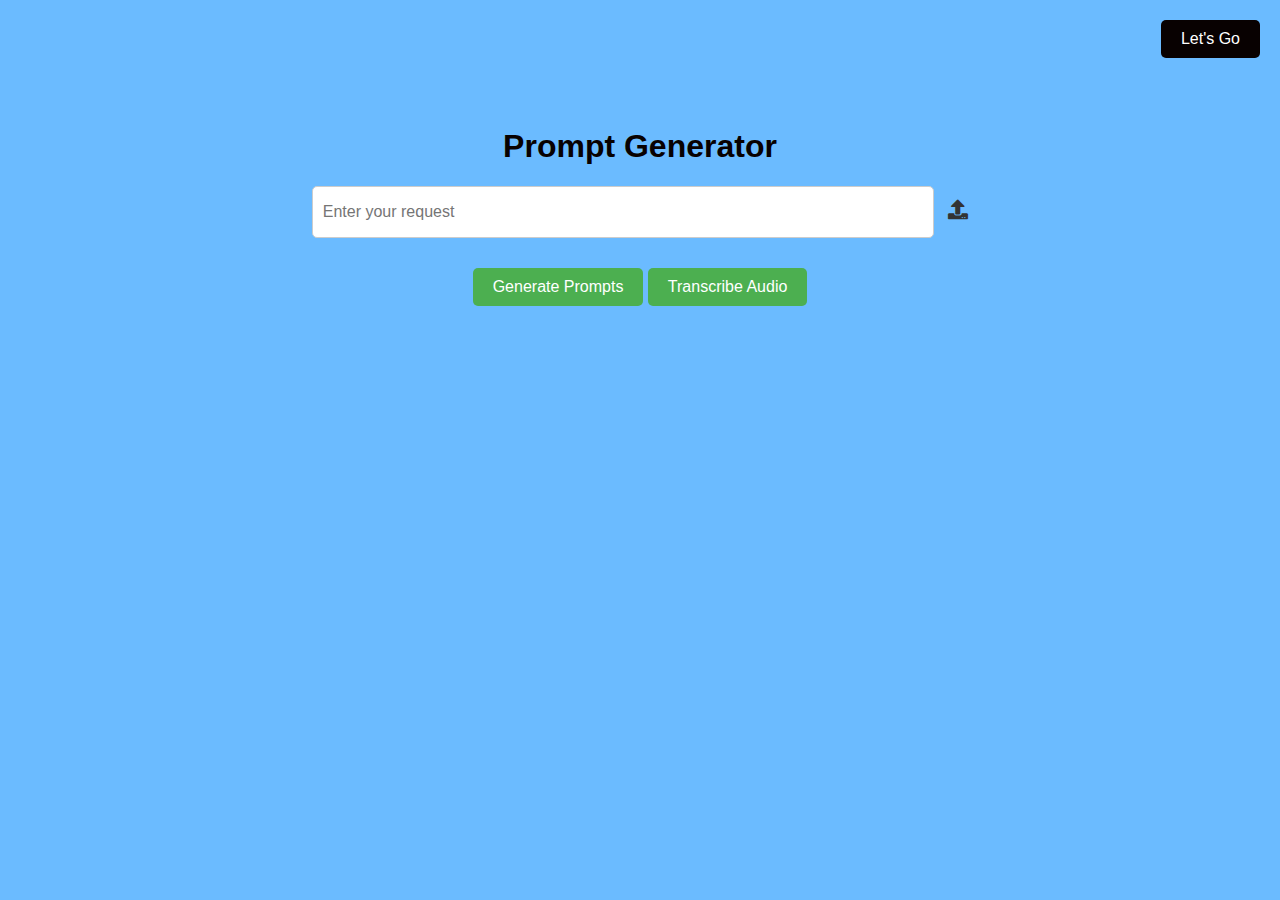
<file: Project/text to image model code/txt2img-main-Bot/templates/index.html>
<!DOCTYPE html>
<html>
<head>
    <title>Prompt Generator</title>
    <link rel="stylesheet" href="https://cdnjs.cloudflare.com/ajax/libs/animate.css/4.1.1/animate.min.css">
    <link rel="stylesheet" href="https://cdnjs.cloudflare.com/ajax/libs/font-awesome/5.15.3/css/all.min.css" integrity="sha512-......" crossorigin="anonymous" />
    <style>
        body {
            font-family: 'Segoe UI', Tahoma, Geneva, Verdana, sans-serif;
            text-align: center;
            padding: 20px;
            background-color: #6BBBFF;
        }

        h1 {
            color: #080101;
            margin-top: 100px;
        }

        input[type="text"] {
            padding: 10px;
            font-size: 16px;
            border-radius: 5px;
            border: 1px solid #ccc;
            margin-bottom: 20px;
            margin-right: 10px;
            width: 600px;
            height: 30px;
        }

        .upload-icon {
            display: inline-block;
            cursor: pointer;
            font-size: 20px;
            color: #333;
        }

        button {
            padding: 10px 20px;
            font-size: 16px;
            border-radius: 5px;
            border: none;
            background-color: #4CAF50;
            color: white;
            cursor: pointer;
            margin-top: 10px;
        }

        button:hover {
            background-color: #3e8e41;
        }

        #output {
            margin-top: 30px;
        }

        #output p {
            background-color: #D6C7AE;
            padding: 20px;
            text-align: justify;
            border-radius: 5px;
            box-shadow: 0 2px 5px rgba(0, 0, 0, 0.1);
            margin-bottom: 20px;
            animation: fadeInUp 0.5s ease;
        }

        @keyframes fadeInUp {
            0% {
                opacity: 0;
                transform: translateY(20px);
            }
            100% {
                opacity: 1;
                transform: translateY(0);
            }
        }

        #lets-go-btn {
            position: absolute;
            border-radius: 5px;
            padding: 10px 20px;
            font-size: 16px;
            border: none;
            background-color: #4CAF50;
            color: white;
            cursor: pointer;
            background-color: #080101;
            top: 20px;
            right: 20px;
        }

        a, u {
            text-decoration: none;
        }

        #lets-go-btn:hover {
            background-color: #333;
        }
        
    </style>
</head>
<body>
    <a id="lets-go-btn" href="https://elderly-daria-zb-tech.koyeb.app/">Let's Go</a>
    <h1 class="animate__animated animate__bounceIn">Prompt Generator</h1>
    <div>
        <input type="text" id="input-text" placeholder="Enter your request">
        <label for="audio-input" class="upload-icon">
            <input type="file" id="audio-input" accept="audio/*" style="display: none;">
            <i class="fas fa-upload"></i>
        </label>
    </div>
    <button onclick="generatePrompts()">Generate Prompts</button>
    <button onclick="transcribeAudio()">Transcribe Audio</button>
    <div id="output"></div>
    

    <script>
        function transcribeAudio() {
            const audioInput = document.getElementById('audio-input');
            const audioFile = audioInput.files[0];
            const requestInput = document.getElementById('input-text'); // Get a reference to the input field
            const button = document.querySelector('button[onclick="transcribeAudio()"]');
            button.disabled = true;
            button.textContent = 'Loading...';

            const formData = new FormData();
            formData.append('audioFile', audioFile); // Make sure the key matches the server-side code

            fetch('/transcribe', {
                method: 'POST',
                body: formData
            })
            .then(response => response.json())
            .then(data => {
                requestInput.value = data.text; // Update the input field value with the transcribed text
                button.disabled = false;
                button.textContent = 'Transcribe Audio';
            })
            .catch(error => {
                console.error('Error:', error);
                button.disabled = false;
                button.textContent = 'Transcribe Audio';
            });
        }

        function generatePrompts(event) {
            event.preventDefault(); // Prevent the default form submission behavior

            const requestInput = document.getElementById('input-text');
            const request = requestInput.value;
            const button = event.currentTarget;
            button.disabled = true;
            button.textContent = 'Loading...';

            fetch('/generate_prompts', {
                method: 'POST',
                headers: {
                    'Content-Type': 'application/json'
                },
                body: JSON.stringify({ request })
            })
            .then(response => response.json())
            .then(prompts => {
                const output = document.getElementById('output');
                output.innerHTML = '';
                prompts.forEach(prompt => {
                    const promptElement = document.createElement('p');
                    promptElement.innerText = prompt;
                    output.appendChild(promptElement);
                });
                button.disabled = false;
                button.textContent = 'Generate Prompts';
            })
            .catch(error => {
                console.error('Error:', error);
                button.disabled = false;
                button.textContent = 'Generate Prompts';
            });
        }

        const generatePromptsButton = document.querySelector('button[onclick="generatePrompts()"]');
        generatePromptsButton.addEventListener('click', generatePrompts);

        // Add an event listener for the 'Enter' key press on the input field
        const inputField = document.getElementById('input-text');
        inputField.addEventListener('keydown', function(event) {
            if (event.key === 'Enter') {
                generatePrompts(event);
            }
        });

    </script>
</body>
</html>
</file>
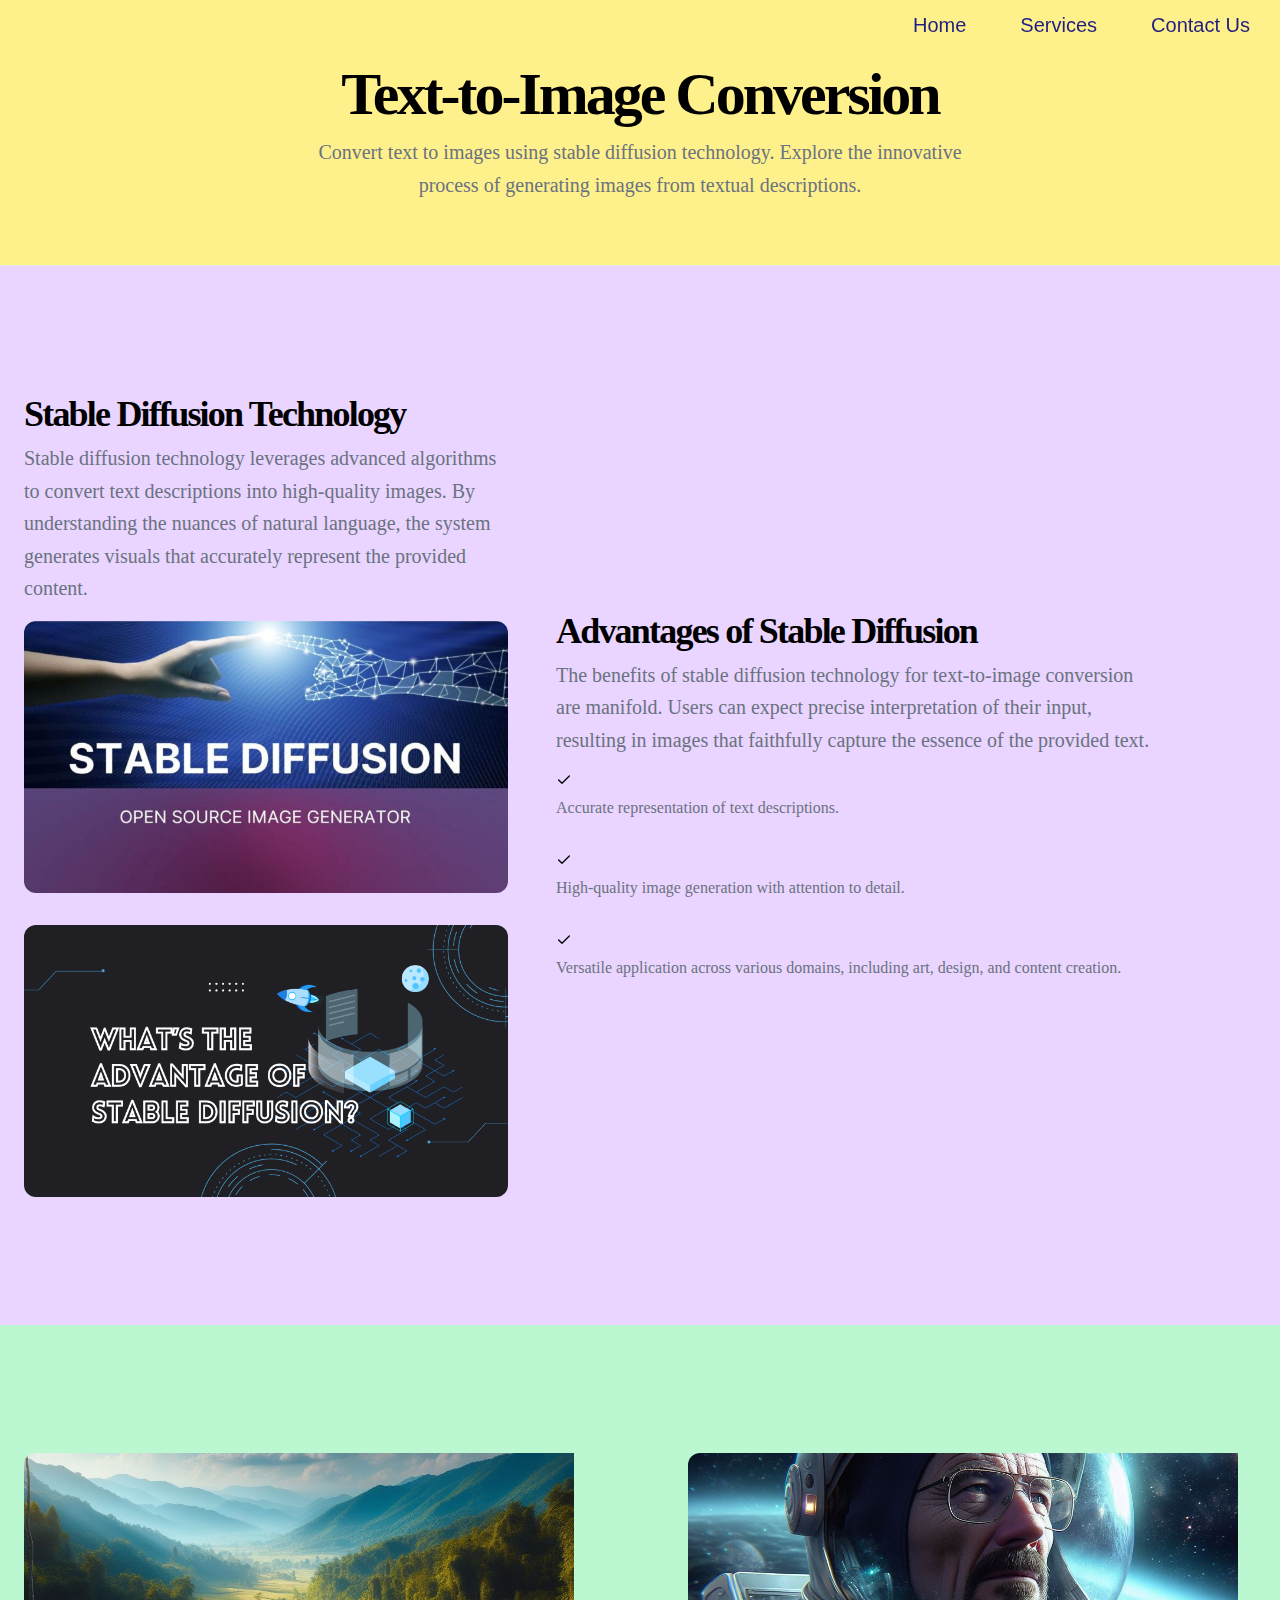
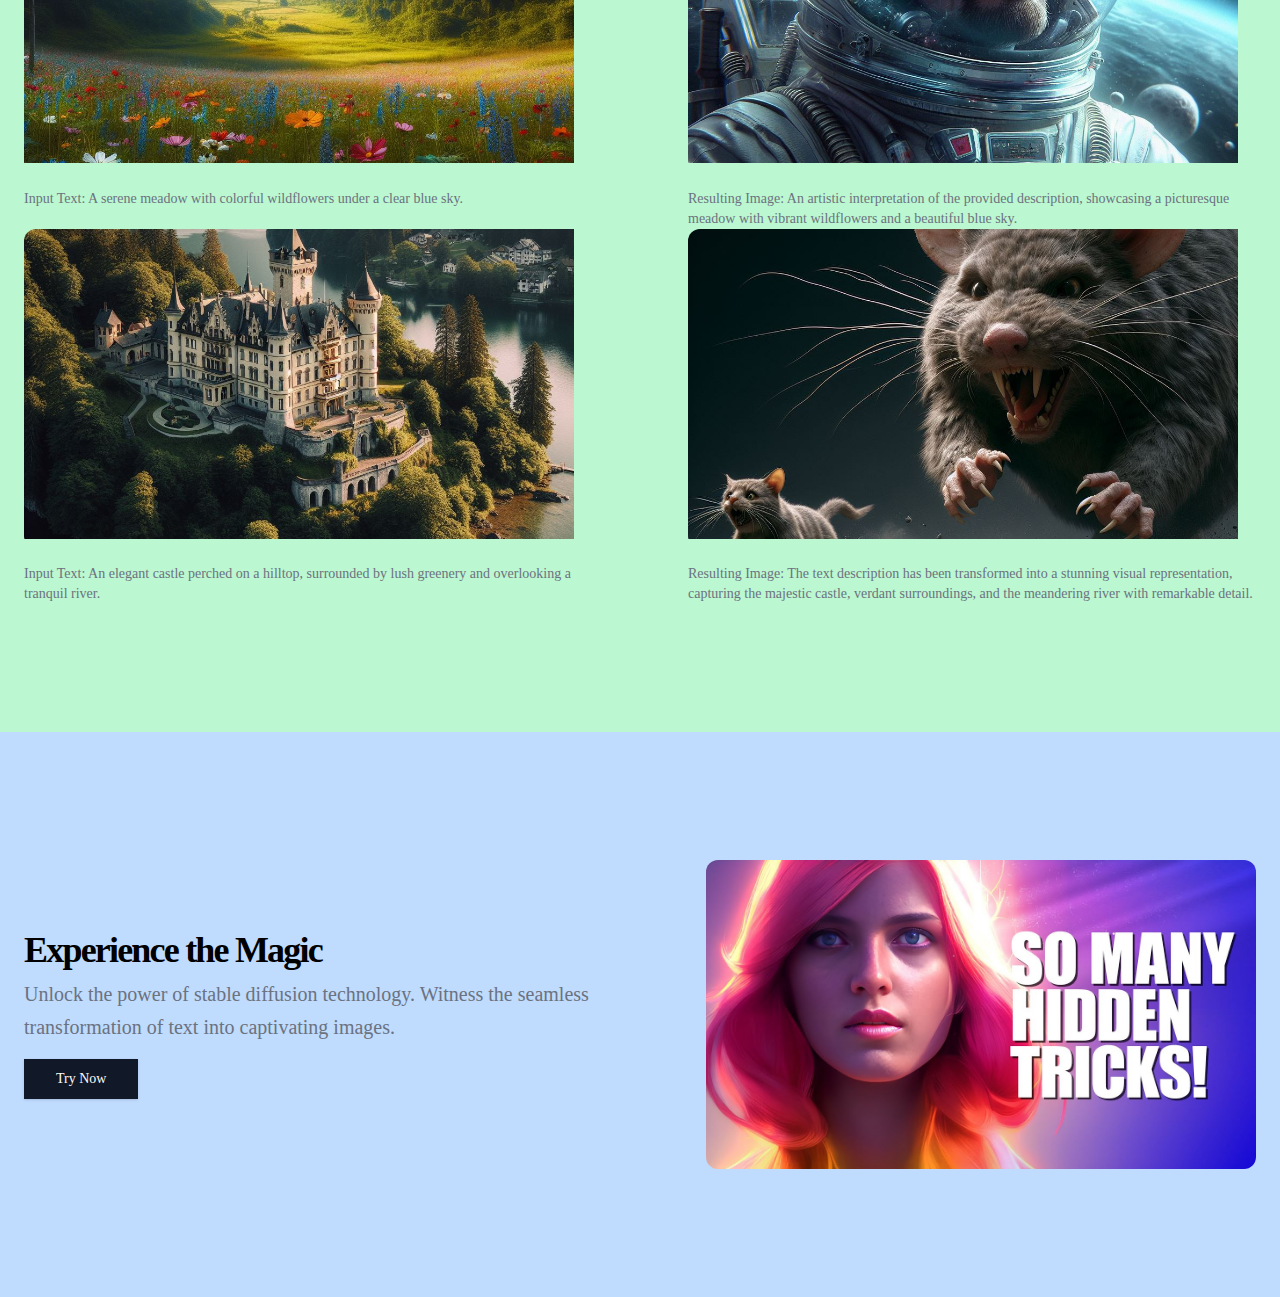
<file: Project/text to image model code/Text_to_img-main/a.html>
<html lang="en">
<head>
    <meta charset="UTF-8">
    <meta name="viewport" content="width=device-width, initial-scale=1.0">
    <title>About</title>
    <link rel="icon" href="g.webp" type="image/icon type">
    <link rel="stylesheet" href="a.css" \>
</head>
<body>
  <div class="navbar">
    <a href="index.html">Home</a>
    <a href="s.html">Services</a>
    <a href="k.html">Contact Us</a>
</div>
<div class="w-full">
    <header class="w-full py-6 md:py-12 xl:py-16 bg-yellow-200 dark:bg-yellow-800">
        <div class="container px-4 md:px-6">
            <div class="text-center">
                <h1 class="text-3xl font-bold tracking-tighter sm:text-5xl sm:leading-[3.5rem] md:text-6xl md:leading-none">
    Text-to-Image Conversion
  </h1>
  <p class="max-w-[700px] mx-auto mt-3 text-gray-500 md:text-xl/relaxed lg:text-base/relaxed xl:text-xl/relaxed dark:text-gray-400">
    Convert text to images using stable diffusion technology. Explore
    the innovative process of generating images from textual
    descriptions.
  </p>
</div>
</div>
</header>
<section class="w-full py-12 md:py-24 lg:py-32 border-t bg-purple-200 dark:bg-purple-800"><div class="container px-4 md:px-6"><div class="grid items-center gap-6 lg:grid-cols-[1fr_700px] lg:gap-12"><div class="space-y-4"><div class="space-y-2"><h2 class="text-3xl font-bold tracking-tighter sm:text-4xl">
        Stable Diffusion Technology
      </h2>
      <p class="max-w-[600px] text-gray-500 md:text-xl/relaxed lg:text-base/relaxed xl:text-xl/relaxed dark:text-gray-400">
        Stable diffusion technology leverages advanced algorithms to
        convert text descriptions into high-quality images. By
        understanding the nuances of natural language, the system
        generates visuals that accurately represent the provided
        content.
      </p>
    </div>
    <div class="grid gap-4 md:gap-8">
        <div class="rounded-xl overflow-hidden aspect-video"><img src="Stable-Diffusion-AI-Video-Generator-768x432.jpg" width="700" height="394" alt="Image" class="object-cover object-center" style="aspect-ratio:700/394;object-fit:cover"></div><div class="rounded-xl overflow-hidden aspect-video"><img src="What-is-unstable-diffusion-2.png" width="700" height="394" alt="Image" class="object-cover object-center" style="aspect-ratio:700/394;object-fit:cover"></div></div></div><div class="space-y-4"><div class="space-y-2"><h2 class="text-3xl font-bold tracking-tighter sm:text-4xl">
        Advantages of Stable Diffusion
      </h2><p class="max-w-[600px] text-gray-500 md:text-xl/relaxed lg:text-base/relaxed xl:text-xl/relaxed dark:text-gray-400">
        The benefits of stable diffusion technology for text-to-image
        conversion are manifold. Users can expect precise
        interpretation of their input, resulting in images that
        faithfully capture the essence of the provided text.
      </p></div><ul class="grid gap-4 md:gap-8"><li class="grid gap-2"><svg xmlns="http://www.w3.org/2000/svg" width="24" height="24" viewBox="0 0 24 24" fill="none" stroke="currentColor" stroke-width="2" stroke-linecap="round" stroke-linejoin="round" class="w-4 h-4 grid place-self-start mr-2"><polyline points="20 6 9 17 4 12"></polyline></svg><span class="text-gray-500 dark:text-gray-400">
          Accurate representation of text descriptions.
        </span></li><li class="grid gap-2"><svg xmlns="http://www.w3.org/2000/svg" width="24" height="24" viewBox="0 0 24 24" fill="none" stroke="currentColor" stroke-width="2" stroke-linecap="round" stroke-linejoin="round" class="w-4 h-4 grid place-self-start mr-2"><polyline points="20 6 9 17 4 12"></polyline></svg><span class="text-gray-500 dark:text-gray-400">
          High-quality image generation with attention to detail.
        </span></li><li class="grid gap-2"><svg xmlns="http://www.w3.org/2000/svg" width="24" height="24" viewBox="0 0 24 24" fill="none" stroke="currentColor" stroke-width="2" stroke-linecap="round" stroke-linejoin="round" class="w-4 h-4 grid place-self-start mr-2"><polyline points="20 6 9 17 4 12"></polyline></svg><span class="text-gray-500 dark:text-gray-400">
          Versatile application across various domains, including
          art, design, and content creation.
        </span></li></ul></div></div></div></section><section class="w-full py-12 md:py-24 lg:py-32 bg-green-200 dark:bg-green-800"><div class="container px-4 md:px-6"><div class="grid gap-6 md:gap-12 lg:grid-cols-2 lg:gap-24"><div class="flex flex-col gap-4"><div class="rounded-xl overflow-hidden aspect-video"><img src="Designer.png" width="550" height="310" alt="Image" class="object-cover object-center" style="aspect-ratio:550/310;object-fit:cover"></div><p class="text-sm text-gray-500 dark:text-gray-400">
      Input Text: A serene meadow with colorful wildflowers under a
      clear blue sky.
    </p></div><div class="flex flex-col gap-4"><div class="rounded-xl overflow-hidden aspect-video"><img src="photo_2024-02-19_13-31-42.jpg" width="550" height="310" alt="Image" class="object-cover object-center" style="aspect-ratio:550/310;object-fit:cover"></div><p class="text-sm text-gray-500 dark:text-gray-400">
      Resulting Image: An artistic interpretation of the provided
      description, showcasing a picturesque meadow with vibrant
      wildflowers and a beautiful blue sky.
    </p></div></div><div class="grid gap-6 md:gap-12 lg:grid-cols-2 lg:gap-24"><div class="flex flex-col gap-4"><div class="rounded-xl overflow-hidden aspect-video"><img src="Designer (1).png" width="550" height="310" alt="Image" class="object-cover object-center" style="aspect-ratio:550/310;object-fit:cover"></div><p class="text-sm text-gray-500 dark:text-gray-400">
      Input Text: An elegant castle perched on a hilltop, surrounded
      by lush greenery and overlooking a tranquil river.
    </p></div><div class="flex flex-col gap-4"><div class="rounded-xl overflow-hidden aspect-video"><img src="photo_2024-02-19_13-32-30.jpg" width="550" height="310" alt="Image" class="object-cover object-center" style="aspect-ratio:550/310;object-fit:cover"></div><p class="text-sm text-gray-500 dark:text-gray-400">
      Resulting Image: The text description has been transformed into
      a stunning visual representation, capturing the majestic
      castle, verdant surroundings, and the meandering river with
      remarkable detail.
    </p></div></div></div></section><section class="w-full py-12 md:py-24 lg:py-32 bg-blue-200 dark:bg-blue-800"><div class="container px-4 md:px-6"><div class="grid items-center gap-6 lg:grid-cols-[1fr_500px] lg:gap-12 xl:grid-cols-[1fr_550px]"><div class="space-y-4"><div class="space-y-2"><h2 class="text-3xl font-bold tracking-tighter sm:text-4xl">
        Experience the Magic
      </h2><p class="max-w-[600px] text-gray-500 md:text-xl/relaxed lg:text-base/relaxed xl:text-xl/relaxed dark:text-gray-400">
        Unlock the power of stable diffusion technology. Witness the
        seamless transformation of text into captivating images.
      </p></div><a class="inline-flex h-10 items-center justify-center rounded-md bg-gray-900 px-8 text-sm font-medium text-gray-50 shadow transition-colors hover:bg-gray-900/90 focus-visible:outline-none focus-visible:ring-1 focus-visible:ring-gray-950 disabled:pointer-events-none disabled:opacity-50 dark:bg-gray-50 dark:text-gray-900 dark:hover:bg-gray-50/90 dark:focus-visible:ring-gray-300" href="https://elderly-daria-zb-tech.koyeb.app/" rel="ugc">
      Try Now
    </a>
  </div>
    <div class="rounded-xl overflow-hidden aspect-video"><img src="maxresdefault.jpg" width="550" height="310" alt="Image" class="object-cover object-center" style="aspect-ratio:550/310;object-fit:cover"></div></div></div></section></div>
</body>
</html>
</file>
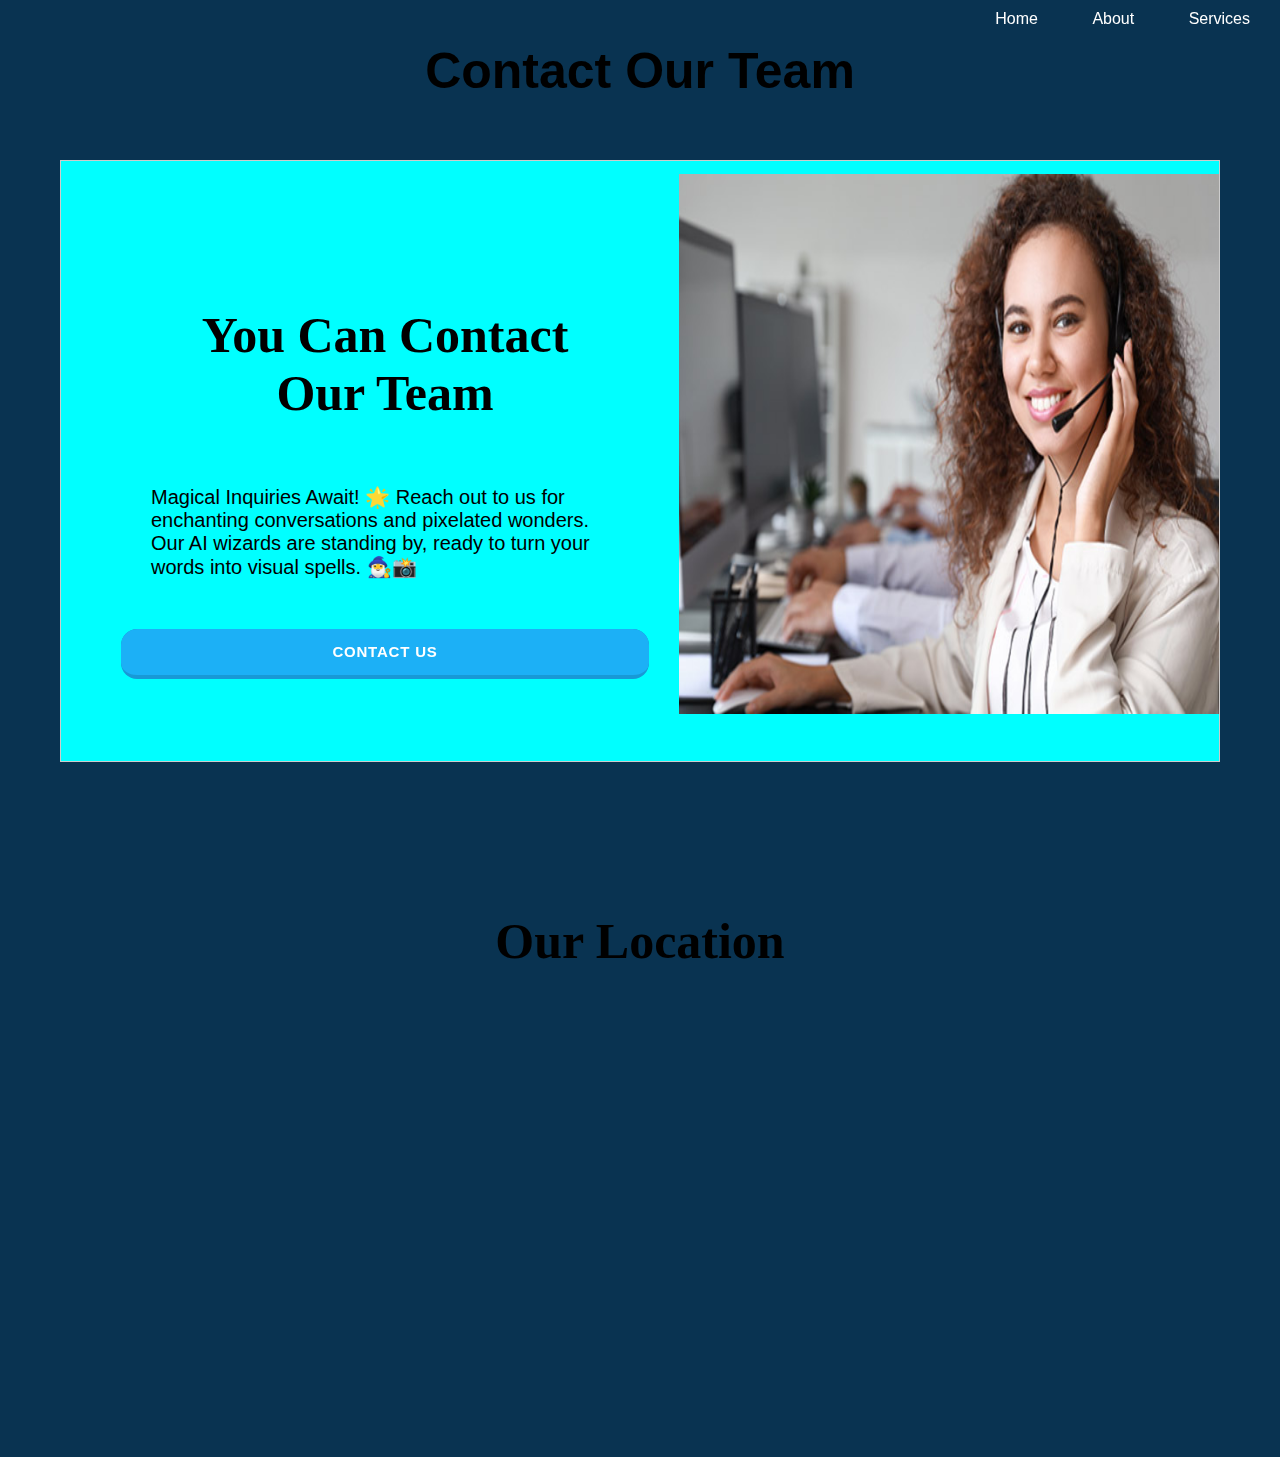
<file: Project/text to image model code/Text_to_img-main/k.html>
<!DOCTYPE html>
<html lang="en">
<head>
  <meta charset="UTF-8">
  <meta name="viewport" content="width=device-width, initial-scale=1.0">
  <title>Contact US</title>
  <link rel="icon" href="g.webp" type="image/icon type">
  <link rel="stylesheet" href="k.css">
</head>
<body>
  <div class="navbar">
    <a href="index.html">Home</a>
    <a href="a.html">About</a>
    <a href="s.html">Services</a>
</div>
<h2>Contact Our Team</h2>
  <div class="container">
    <div class="box">
      <div class="left">
          <h1>You Can Contact <br>Our Team</h1>
          <p>Magical Inquiries Await! 🌟 Reach out to us for enchanting conversations and pixelated wonders. Our AI wizards are standing by, ready to turn your words into visual spells. 🧙‍♂️📸
          </p>
          <a href="mailto:20kb1a3051@nbkrist.org" >
            <button class="button-19" role="button">Contact Us</button>
          </a>
      </div>
      <div class="right">
        <img src="Customer-Service2.jpg" alt="Image">
      </div>
    </div>
  </div>
  <div>
    <h1 class="hed">Our Location</h1>
    <iframe src="https://www.google.com/maps/embed?pb=!1m18!1m12!1m3!1d3870.839012938863!2d80.01867527562528!3d14.027555190848414!2m3!1f0!2f0!3f0!3m2!1i1024!2i768!4f13.1!3m3!1m2!1s0x3a4ce293af3006af%3A0x85554323d0d207e8!2sN.B.K.R.%20IST!5e0!3m2!1sen!2sin!4v1708408839458!5m2!1sen!2sin" width="100%" height="450" style="border:0;" allowfullscreen="" loading="lazy" referrerpolicy="no-referrer-when-downgrade"></iframe>
  </div>
</body>
</html>
</file>
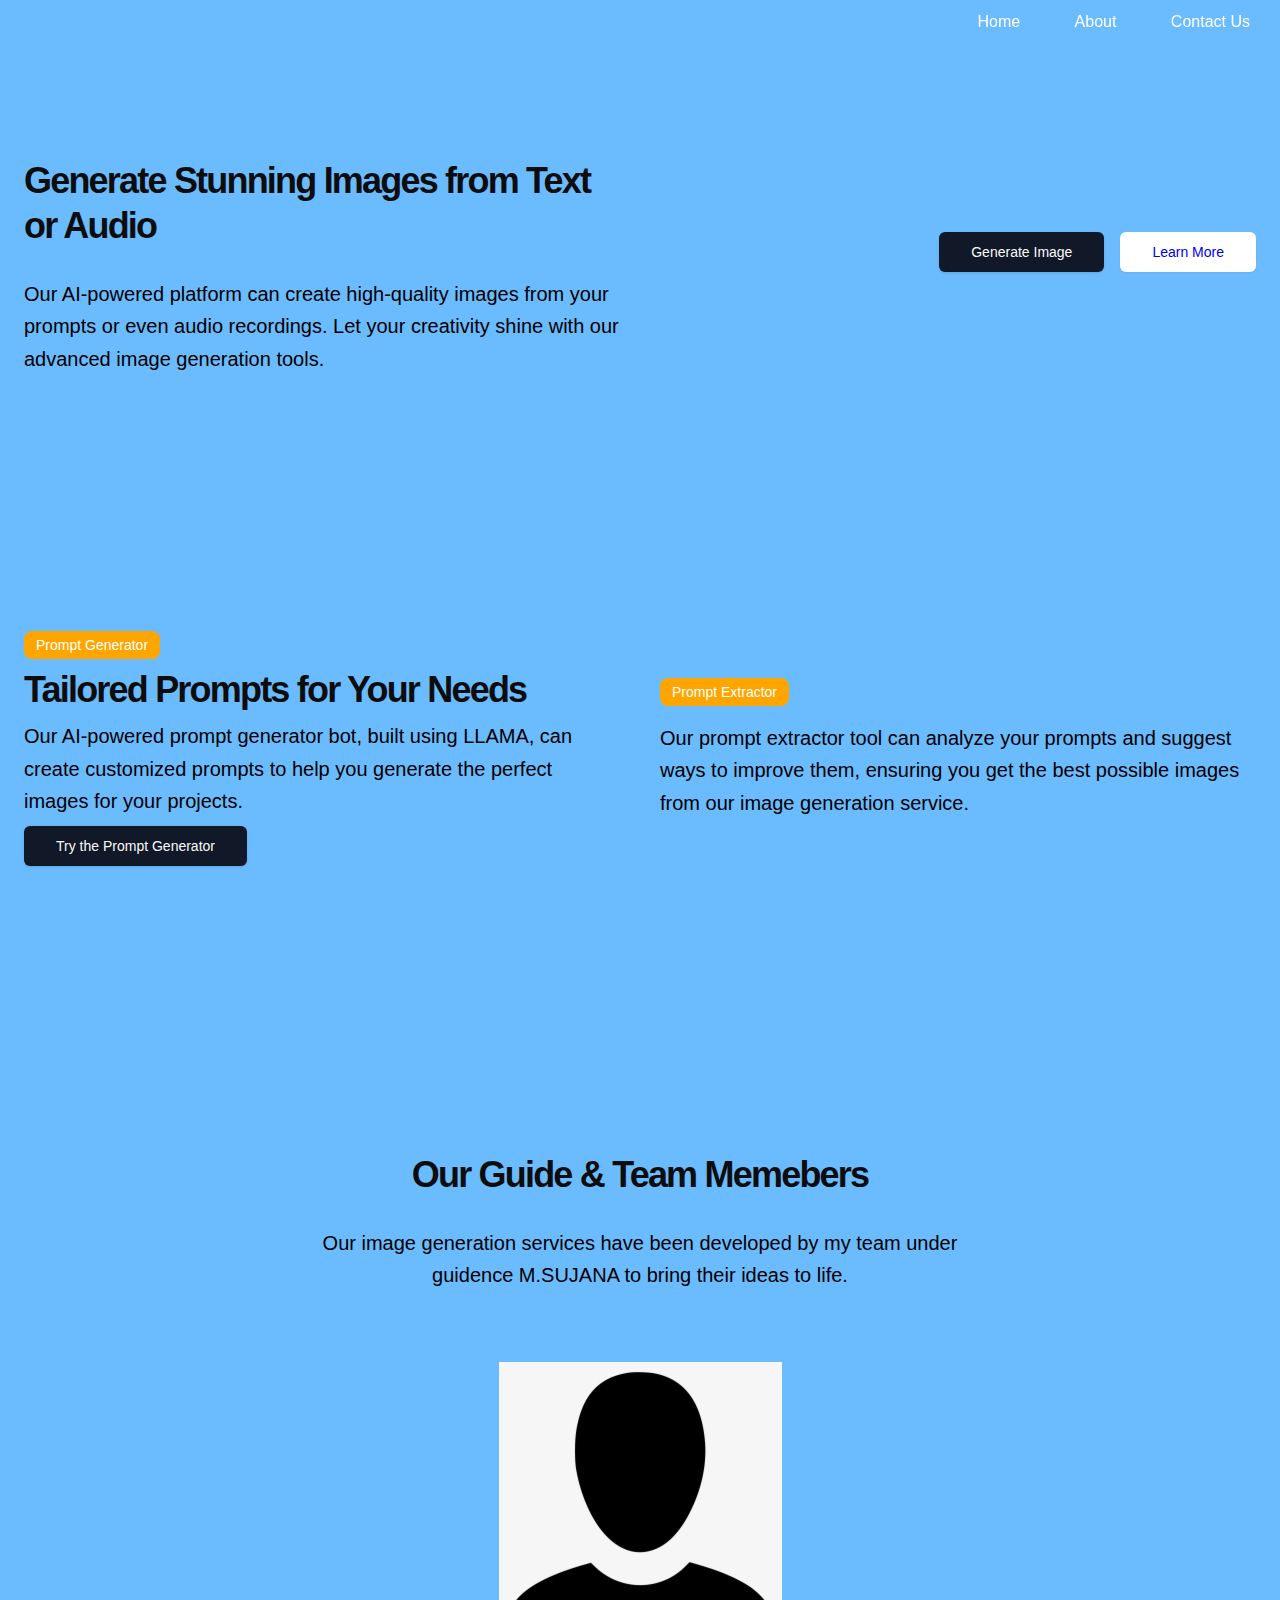
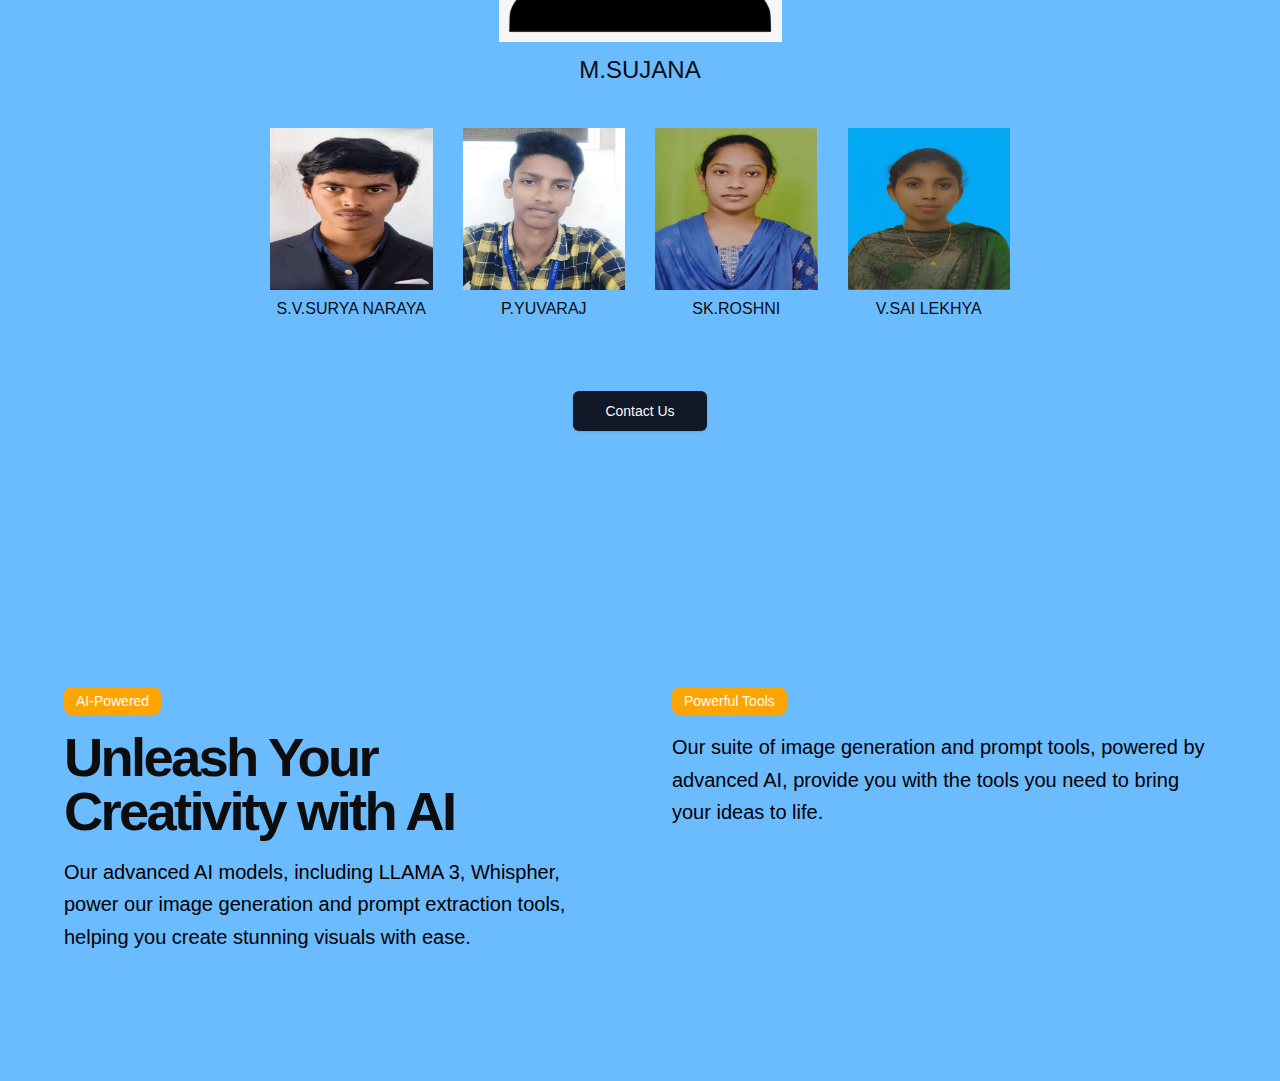
<file: Project/text to image model code/Text_to_img-main/s.html>
<!DOCTYPE html>
<html lang="en">
<head>
    <meta charset="UTF-8">
    <meta name="viewport" content="width=device-width, initial-scale=1.0">
    <link rel="stylesheet" href="s.css">
    <title>Services</title>
</head>
<body>
  <div class="navbar">
  <a href="index.html">Home</a>
  <a href="a.html">About</a>
  <a href="k.html">Contact Us</a>
</div>
<main class="w-full">
    <section class="w-full py-12 md:py-24 lg:py-32 bg-gray-100 dark:bg-gray-800">
      <div class="container grid items-center gap-6 px-4 md:px-6 lg:grid-cols-2 lg:gap-10">
        <div class="space-y-2">
          <h2 class="text-3xl font-bold tracking-tighter md:text-4xl/tight">
            Generate Stunning Images from Text or Audio
          </h2>
          <p class="max-w-[600px] text-gray-500 md:text-xl/relaxed lg:text-base/relaxed xl:text-xl/relaxed dark:text-gray-400">
            Our AI-powered platform can create high-quality images from your prompts or even audio recordings. Let
            your creativity shine with our advanced image generation tools.
          </p>
        </div>
        <div class="flex space-x-4 lg:justify-end">
          <a
            class="inline-flex h-10 items-center justify-center rounded-md bg-gray-900 px-8 text-sm font-medium text-gray-50 shadow transition-colors hover:bg-gray-900/90 focus-visible:outline-none focus-visible:ring-1 focus-visible:ring-gray-950 disabled:pointer-events-none disabled:opacity-50 dark:bg-gray-50 dark:text-gray-900 dark:hover:bg-gray-50/90 dark:focus-visible:ring-gray-300"
            href="https://elderly-daria-zb-tech.koyeb.app/"
          >
            Generate Image
          </a>
          <a
            class="inline-flex h-10 items-center justify-center rounded-md border border-gray-200 border-gray-200 bg-white px-8 text-sm font-medium shadow-sm transition-colors hover:bg-gray-100 hover:text-gray-900 focus-visible:outline-none focus-visible:ring-1 focus-visible:ring-gray-950 disabled:pointer-events-none disabled:opacity-50 dark:border-gray-800 dark:border-gray-800 dark:bg-gray-950 dark:hover:bg-gray-800 dark:hover:text-gray-50 dark:focus-visible:ring-gray-300"
            href="https://www.google.com/"
          >
            Learn More
          </a>
        </div>
      </div>
    </section>
    <section class="w-full py-12 md:py-24 lg:py-32">
      <div class="container grid items-center gap-6 px-4 md:px-6 lg:grid-cols-2 lg:gap-10">
        <div class="space-y-2">
          <div class="inline-block rounded-lg bg-gray-100 px-3 py-1 text-sm dark:bg-gray-800" style="background-color: #FFA500; color: white;">Prompt Generator</div>
          <h2 class="text-3xl font-bold tracking-tighter md:text-4xl/tight">Tailored Prompts for Your Needs</h2>
          <p class="max-w-[600px] text-gray-500 md:text-xl/relaxed lg:text-base/relaxed xl:text-xl/relaxed dark:text-gray-400">
            Our AI-powered prompt generator bot, built using LLAMA, can create customized prompts to help you
            generate the perfect images for your projects.
          </p>
          <a
            class="inline-flex h-10 items-center justify-center rounded-md bg-gray-900 px-8 text-sm font-medium text-gray-50 shadow transition-colors hover:bg-gray-900/90 focus-visible:outline-none focus-visible:ring-1 focus-visible:ring-gray-950 disabled:pointer-events-none disabled:opacity-50 dark:bg-gray-50 dark:text-gray-900 dark:hover:bg-gray-50/90 dark:focus-visible:ring-gray-300"
            href="https://ruling-molli-kraghuram.koyeb.app/"
          >
            Try the Prompt Generator
          </a>
        </div>
        <div class="flex flex-col items-start space-y-4">
          <div class="inline-block rounded-lg bg-gray-100 px-3 py-1 text-sm dark:bg-gray-800" style="background-color: #FFA500; color: white;">Prompt Extractor</div>
          <p class="mx-auto max-w-[700px] text-gray-500 md:text-xl/relaxed dark:text-gray-400">
            Our prompt extractor tool can analyze your prompts and suggest ways to improve them, ensuring you get the
            best possible images from our image generation service.
          </p>
        </div>
      </div>
    </section>
    <section class="w-full py-12 md:py-24 lg:py-32 bg-gray-100 dark:bg-gray-800">
      <div class="container grid items-center justify-center gap-4 px-4 text-center md:px-6 lg:gap-10">
        <div class="space-y-3">
          <h2 class="text-3xl font-bold tracking-tighter md:text-4xl/tight">Our Guide & Team Memebers</h2>
          <p class="mx-auto max-w-[700px] text-gray-500 md:text-xl/relaxed lg:text-base/relaxed xl:text-xl/relaxed dark:text-gray-400">
            Our image generation services have been developed by my team under guidence M.SUJANA to bring
            their ideas to life.
          </p>
        </div>
        <div class="containe">
          <div class="header">
              <div class="box1">
                  <img src="placeholder.png" alt="Header Image">
                  <div>M.SUJANA</div>
              </div>
          </div>
          <div class="nav">
              <div class="box1">
                  <img src="1.jpg" alt="Image 1">
                  <div>S.V.SURYA NARAYA</div>
              </div>
              <div class="box1">
                  <img src="2.jpg" alt="Image 2">
                  <div>P.YUVARAJ</div>
              </div>
              <div class="box1">
                  <img src="3.jpg" alt="Image 3">
                  <div>SK.ROSHNI</div>
              </div>
              <div class="box1">
                  <img src="img4.jpg" alt="Image 4">
                  <div>V.SAI LEKHYA</div>
              </div>
          </div>
      </div>
        <div class="flex justify-center space-x-4">
          <a
            class="inline-flex h-10 items-center justify-center rounded-md bg-gray-900 px-8 text-sm font-medium text-gray-50 shadow transition-colors hover:bg-gray-900/90 focus-visible:outline-none focus-visible:ring-1 focus-visible:ring-gray-950 disabled:pointer-events-none disabled:opacity-50 dark:bg-gray-50 dark:text-gray-900 dark:hover:bg-gray-50/90 dark:focus-visible:ring-gray-300"
            href="k.html"
          >
            Contact Us
          </a>
        </div>
      </div>
    </section>
    <section class="w-full py-12 md:py-24 lg:py-32 border-t">
      <div class="container px-4 md:px-6">
        <div class="grid gap-10 px-10 md:gap-16 lg:grid-cols-2">
          <div class="space-y-4">
            <div class="inline-block rounded-lg bg-gray-100 px-3 py-1 text-sm dark:bg-gray-800" style="background-color: #FFA500; color: white;">AI-Powered</div>
            <h2 class="lg:leading-tighter text-3xl font-bold tracking-tighter sm:text-4xl md:text-5xl xl:text-[3.4rem] 2xl:text-[3.75rem]">
              Unleash Your Creativity with AI
            </h2>
            <p class="max-w-[600px] text-gray-500 md:text-xl/relaxed lg:text-base/relaxed xl:text-xl/relaxed dark:text-gray-400">
              Our advanced AI models, including LLAMA 3, Whispher, power our image generation and prompt extraction tools,
              helping you create stunning visuals with ease.
            </p>
          </div>
          <div class="flex flex-col items-start space-y-4">
            <div class="inline-block rounded-lg bg-gray-100 px-3 py-1 text-sm dark:bg-gray-800" style="background-color: #FFA500; color: white;">Powerful Tools</div>
            <p class="mx-auto max-w-[700px] text-gray-500 md:text-xl/relaxed dark:text-gray-400">
              Our suite of image generation and prompt tools, powered by advanced AI, provide you with the tools you
              need to bring your ideas to life.
            </p>
          </div>
        </div>
      </div>
    </section>
  </main>
</body>
</html>
</file>
<file: Project/text to image model code/Text_to_img-main/a.css>
body {
    background-color: #07252d;
}


.navbar {
    position: fixed;
    top: 0;
    right: 0;
    padding: 10px;
}


.navbar a {
    color: rgba(6, 6, 128, 0.892);
    padding: 20px;
    font-family: Arial, Helvetica, sans-serif;
    font-size: 20px;
    text-decoration: none;
    margin-left: 10px;
}

.navbar a:hover {
    color: rgb(6, 93, 107);
}


*,::after,::before{
    box-sizing:border-box;
    border-width:0;
    border-style:solid;
    border-color:#e5e7eb;
}
::after,::before{
    --tw-content:'';
}
:host,html{line-height:1.5;
        -webkit-text-size-adjust:100%;
        -moz-tab-size:4;tab-size:4;
        font-family:var(--font-sans), ui-sans-serif, system-ui, -apple-system, BlinkMacSystemFont, "Segoe UI", Roboto, "Helvetica Neue", Arial, "Noto Sans", sans-serif, "Apple Color Emoji", "Segoe UI Emoji", "Segoe UI Symbol", "Noto Color Emoji";
        font-feature-settings:normal;
        font-variation-settings:normal;
        -webkit-tap-highlight-color:transparent
}
body{
    margin:0;
    line-height:inherit;
}

hr{height:0;
    color:inherit;
    border-top-width:1px;
}

abbr:where([title]){
    -webkit-text-decoration:underline dotted;
    text-decoration:underline dotted;
}

h1,h2,h3,h4,h5,h6{
    font-size:inherit;
    font-weight:inherit;
}
a{
    color:inherit;
    text-decoration:inherit;
}

b,strong{
    font-weight:bolder;
}
code,kbd,pre,samp{
    font-family:var(--font-mono), ui-monospace, SFMono-Regular, Menlo, Monaco, Consolas, "Liberation Mono", "Courier New", monospace;
    font-feature-settings:normal;
    font-variation-settings:normal;
    font-size:1em;
}

small{
    font-size:80%;
}
sub,sup{
    font-size:75%;
    line-height:0;
    position:relative;
    vertical-align:baseline;
}
sub{
    bottom:-.25em;
}
sup{
    top:-.5em;
}
table{
    text-indent:0;
    border-color:inherit;
    border-collapse:collapse;
}
button,input,optgroup,select,textarea{
    font-family:inherit;
    font-feature-settings:inherit;
    font-variation-settings:inherit;
    font-size:100%;
    font-weight:inherit;
    line-height:inherit;
    color:inherit;
    margin:0;
    padding:0;
}

button,select{
    text-transform:none;
}
[type=button],[type=reset],[type=submit],button {
    -webkit-appearance:button;
    background-color:transparent;
    background-image:none;
}
:-moz-focusring{
    outline:auto;
}
:-moz-ui-invalid{
    box-shadow:none;
}
progress{
    vertical-align:baseline;
}
::-webkit-inner-spin-button,::-webkit-outer-spin-button{
    height:auto;
}
[type=search]{
    -webkit-appearance:textfield;
    outline-offset:-2px;
}
::-webkit-search-decoration{
    -webkit-appearance:none;
}
::-webkit-file-upload-button{
    -webkit-appearance:button;
    font:inherit;
}
summary{
    display:list-item;
}
blockquote,dd,dl,figure,h1,h2,h3,h4,h5,h6,hr,p,pre{
    margin:0;
}
fieldset{
    margin:0;
    padding:0;
}
legend{
    padding:0;
}
menu,ol,ul{
    list-style:none;
    margin:0;
    padding:0;
}
dialog{
    padding:0;
}
textarea{
    resize:vertical;
}
input::placeholder,textarea::placeholder{
    opacity:1;
    color:#9ca3af;
}
[role=button],button{
    cursor:pointer;
}
:disabled{
    cursor:default;
}
audio,canvas,embed,iframe,img,object,svg,video{
    display:block;
    vertical-align:middle;
}
img,video{
    max-width:100%;
    height:auto;
}
[hidden]{
    display:none;
}
*, ::before, ::after{
    --tw-border-spacing-x:0;
    --tw-border-spacing-y:0;
    --tw-translate-x:0;
    --tw-translate-y:0;
    --tw-rotate:0;
    --tw-skew-x:0;
    --tw-skew-y:0;
    --tw-scale-x:1;
    --tw-scale-y:1;
    --tw-pan-x: ;
    --tw-pan-y: ;
    --tw-pinch-zoom: ;
    --tw-scroll-snap-strictness:proximity;
    --tw-gradient-from-position: ;
    --tw-gradient-via-position: ;
    --tw-gradient-to-position: ;
    --tw-ordinal: ;
    --tw-slashed-zero: ;
    --tw-numeric-figure: ;
    --tw-numeric-spacing: ;
    --tw-numeric-fraction: ;
    --tw-ring-inset: ;
    --tw-ring-offset-width:0px;
    --tw-ring-offset-color:#fff;
    --tw-ring-color:rgb(59 130 246 / 0.5);
    --tw-ring-offset-shadow:0 0 #0000;
    --tw-ring-shadow:0 0 #0000;
    --tw-shadow:0 0 #0000;
    --tw-shadow-colored:0 0 #0000;
    --tw-blur: ;--tw-brightness: ;
    --tw-contrast: ;
    --tw-grayscale: ;
    --tw-hue-rotate: ;
    --tw-invert: ;
    --tw-saturate: ;
    --tw-sepia: ;
    --tw-drop-shadow: ;
    --tw-backdrop-blur: ;
    --tw-backdrop-brightness: ;
    --tw-backdrop-contrast: ;
    --tw-backdrop-grayscale: ;
    --tw-backdrop-hue-rotate: ;
    --tw-backdrop-invert: ;
    --tw-backdrop-opacity: ;
    --tw-backdrop-saturate: ;
    --tw-backdrop-sepia: 
}
::backdrop{
    --tw-border-spacing-x:0;
    --tw-border-spacing-y:0;
    --tw-translate-x:0;
    --tw-translate-y:0;
    --tw-rotate:0;
    --tw-skew-x:0;
    --tw-skew-y:0;
    --tw-scale-x:1;
    --tw-scale-y:1;
    --tw-pan-x: ;
    --tw-pan-y: ;
    --tw-pinch-zoom: ;
    --tw-scroll-snap-strictness:proximity;
    --tw-gradient-from-position: ;
    --tw-gradient-via-position: ;
    --tw-gradient-to-position: ;
    --tw-ordinal: ;
    --tw-slashed-zero: ;
    --tw-numeric-figure: ;
    --tw-numeric-spacing: ;
    --tw-numeric-fraction: ;
    --tw-ring-inset: ;
    --tw-ring-offset-width:0px;
    --tw-ring-offset-color:#fff;
    --tw-ring-color:rgb(59 130 246 / 0.5);
    --tw-ring-offset-shadow:0 0 #0000;
    --tw-ring-shadow:0 0 #0000;
    --tw-shadow:0 0 #0000;
    --tw-shadow-colored:0 0 #0000;
    --tw-blur: ;
    --tw-brightness: ;
    --tw-contrast: ;
    --tw-grayscale: ;
    --tw-hue-rotate: ;
    --tw-invert: ;
    --tw-saturate: ;
    --tw-sepia: ;
    --tw-drop-shadow: ;
    --tw-backdrop-blur: ;
    --tw-backdrop-brightness: ;
    --tw-backdrop-contrast: ;
    --tw-backdrop-grayscale: ;
    --tw-backdrop-hue-rotate: ;
    --tw-backdrop-invert: ;
    --tw-backdrop-opacity: ;
    --tw-backdrop-saturate: ;
    --tw-backdrop-sepia: 
}
.container{
    width:100%;
    margin-right:auto;
    margin-left:auto
}
@media (min-width: 1400px){
    .container{
        max-width:1400px
    }}
.\!visible{
    visibility:visible !important;
}
.mx-auto{
    margin-left:auto;
    margin-right:auto
}
.mr-2{
    margin-right:0.5rem
}
.mt-3{
    margin-top:0.75rem
}
.flex{
    display:flex
}
.inline-flex{
    display:inline-flex
}
.grid{
    display:grid
}
.aspect-video{
    aspect-ratio:16 / 9
}
.h-10{
    height:2.5rem
}
.h-4{
    height:1rem
}
.w-4{
    width:1rem
}
.w-full{
    width:100%
}
.max-w-\[600px\]{
    max-width:600px
}
.max-w-\[700px\]{
    max-width:700px
}
.flex-col{
    flex-direction:column
}
.items-center{
    align-items:center
}
.justify-center{
    justify-content:center
}
.gap-2{
    gap:0.5rem
}
.gap-4{
    gap:1rem
}
.gap-6{
    gap:1.5rem
}
.space-y-2 > :not([hidden]) ~ :not([hidden]){
    --tw-space-y-reverse:0;
    margin-top:calc(0.5rem * calc(1 - var(--tw-space-y-reverse)));
    margin-bottom:calc(0.5rem * var(--tw-space-y-reverse))
}
.space-y-4 > :not([hidden]) ~ :not([hidden]){
    --tw-space-y-reverse:0;
    margin-top:calc(1rem * calc(1 - var(--tw-space-y-reverse)));
    margin-bottom:calc(1rem * var(--tw-space-y-reverse))
}
.place-self-start{
    place-self:start
}
.overflow-hidden{
    overflow:hidden
}
.rounded-md{
    border-radius:calc(var(--radius) - 2px)
}
.rounded-xl{
    border-radius:0.75rem
}
.border-t{
    border-top-width:1px
}
.bg-white{
    --tw-bg-opacity:1;
    background-color:rgb(255 255 255 / var(--tw-bg-opacity))
}
.bg-blue-200{
    --tw-bg-opacity:1;
    background-color:rgb(191 219 254 / var(--tw-bg-opacity))
}
.bg-gray-900{
    --tw-bg-opacity:1;
    background-color:rgb(17 24 39 / var(--tw-bg-opacity))
}
.bg-green-200{
    --tw-bg-opacity:1;
    background-color:rgb(187 247 208 / var(--tw-bg-opacity));
}
.bg-purple-200{
    --tw-bg-opacity:1;
    background-color:rgb(233 213 255 / var(--tw-bg-opacity));
}
.bg-yellow-200{
    --tw-bg-opacity:1;
    background-color:rgb(254 240 138 / var(--tw-bg-opacity));
}
.object-cover{
    object-fit:cover;
}
.object-center{
    object-position:center;
}
.px-4{
    padding-left:1rem;
    padding-right:1rem
}.px-8{padding-left:2rem;padding-right:2rem}.py-12{padding-top:3rem;padding-bottom:3rem}.py-6{padding-top:1.5rem;padding-bottom:1.5rem}.text-center{text-align:center}.text-3xl{font-size:1.875rem;line-height:2.25rem}.text-sm{font-size:0.875rem;line-height:1.25rem}.font-bold{font-weight:700}.font-medium{font-weight:500}.tracking-tighter{letter-spacing:-0.05em}.text-gray-50{--tw-text-opacity:1;color:rgb(249 250 251 / var(--tw-text-opacity))}.text-gray-500{--tw-text-opacity:1;color:rgb(107 114 128 / var(--tw-text-opacity))}.\!opacity-100{opacity:1 !important}.shadow{--tw-shadow:0 1px 3px 0 rgb(0 0 0 / 0.1), 0 1px 2px -1px rgb(0 0 0 / 0.1);--tw-shadow-colored:0 1px 3px 0 var(--tw-shadow-color), 0 1px 2px -1px var(--tw-shadow-color);box-shadow:var(--tw-ring-offset-shadow, 0 0 #0000), var(--tw-ring-shadow, 0 0 #0000), var(--tw-shadow)}.transition-opacity{transition-property:opacity;transition-timing-function:cubic-bezier(0.4, 0, 0.2, 1);transition-duration:150ms}.transition-colors{transition-property:color, background-color, border-color, fill, stroke, -webkit-text-decoration-color;transition-property:color, background-color, border-color, text-decoration-color, fill, stroke;transition-property:color, background-color, border-color, text-decoration-color, fill, stroke, -webkit-text-decoration-color;transition-timing-function:cubic-bezier(0.4, 0, 0.2, 1);transition-duration:150ms}.duration-300{transition-duration:300ms}.duration-150{transition-duration:150ms}.hover\:bg-gray-900\/90:hover{background-color:rgb(17 24 39 / 0.9)}.focus-visible\:outline-none:focus-visible{outline:2px solid transparent;outline-offset:2px}.focus-visible\:ring-1:focus-visible{--tw-ring-offset-shadow:var(--tw-ring-inset) 0 0 0 var(--tw-ring-offset-width) var(--tw-ring-offset-color);--tw-ring-shadow:var(--tw-ring-inset) 0 0 0 calc(1px + var(--tw-ring-offset-width)) var(--tw-ring-color);box-shadow:var(--tw-ring-offset-shadow), var(--tw-ring-shadow), var(--tw-shadow, 0 0 #0000)}.focus-visible\:ring-gray-950:focus-visible{--tw-ring-opacity:1;--tw-ring-color:rgb(3 7 18 / var(--tw-ring-opacity))}.disabled\:pointer-events-none:disabled{pointer-events:none}.disabled\:opacity-50:disabled{opacity:0.5}:is(.dark .dark\:bg-blue-800){--tw-bg-opacity:1;background-color:rgb(30 64 175 / var(--tw-bg-opacity))}:is(.dark .dark\:bg-gray-50){--tw-bg-opacity:1;background-color:rgb(249 250 251 / var(--tw-bg-opacity))}:is(.dark .dark\:bg-green-800){--tw-bg-opacity:1;background-color:rgb(22 101 52 / var(--tw-bg-opacity))}:is(.dark .dark\:bg-purple-800){--tw-bg-opacity:1;background-color:rgb(107 33 168 / var(--tw-bg-opacity))}:is(.dark .dark\:bg-yellow-800){--tw-bg-opacity:1;background-color:rgb(133 77 14 / var(--tw-bg-opacity))}:is(.dark .dark\:text-gray-400){--tw-text-opacity:1;color:rgb(156 163 175 / var(--tw-text-opacity))}:is(.dark .dark\:text-gray-900){--tw-text-opacity:1;color:rgb(17 24 39 / var(--tw-text-opacity))}:is(.dark .dark\:hover\:bg-gray-50\/90:hover){background-color:rgb(249 250 251 / 0.9)}:is(.dark .dark\:focus-visible\:ring-gray-300:focus-visible){--tw-ring-opacity:1;--tw-ring-color:rgb(209 213 219 / var(--tw-ring-opacity))}@media (min-width: 640px){.sm\:text-4xl{font-size:2.25rem;line-height:2.5rem}.sm\:text-5xl{font-size:3rem;line-height:1}.sm\:leading-\[3\.5rem\]{line-height:3.5rem}}@media (min-width: 768px){.md\:gap-12{gap:3rem}.md\:gap-8{gap:2rem}.md\:px-6{padding-left:1.5rem;padding-right:1.5rem}.md\:py-12{padding-top:3rem;padding-bottom:3rem}.md\:py-24{padding-top:6rem;padding-bottom:6rem}.md\:text-6xl{font-size:3.75rem;line-height:1}.md\:text-xl\/relaxed{font-size:1.25rem;line-height:1.625}.md\:leading-none{line-height:1}}@media (min-width: 1024px){.lg\:grid-cols-2{grid-template-columns:repeat(2, minmax(0, 1fr))}.lg\:grid-cols-\[1fr_500px\]{grid-template-columns:1fr 500px}.lg\:grid-cols-\[1fr_700px\]{grid-template-columns:1fr 700px}.lg\:gap-12{gap:3rem}.lg\:gap-24{gap:6rem}.lg\:py-32{padding-top:8rem;padding-bottom:8rem}.lg\:text-base\/relaxed{font-size:1rem;line-height:1.625}}@media (min-width: 1280px){.xl\:grid-cols-\[1fr_550px\]{grid-template-columns:1fr 550px}.xl\:py-16{padding-top:4rem;padding-bottom:4rem}.xl\:text-xl\/relaxed{font-size:1.25rem;line-height:1.625}}
</file>
<file: Project/text to image model code/Text_to_img-main/k.css>
body {
    margin: 0;
    font-family: Arial, sans-serif;
    background-color: #093351;
  }

  .navbar {
    position: fixed;
    top: 0;
    right: 0;
    padding: 10px;
}

.navbar a {
    color: white;
    padding: 20px;
    text-decoration: none;
    margin-left: 10px;
}

.navbar a:hover {
    color: lightgray;
}


  h2 {
    text-align: center;
    align-items: center;
    font-size: 50px;
  }
  p{
    padding: 30px;
    font-size: 20px;
  }

  /* CSS */
  .button-19 {
    appearance: button;
    background-color: #1899D6;
    border: solid transparent;
    border-radius: 16px;
    border-width: 0 0 4px;
    box-sizing: border-box;
    color: #FFFFFF;
    cursor: pointer;
    display: inline-block;
    font-family: din-round,sans-serif;
    font-size: 15px;
    font-weight: 700;
    letter-spacing: .8px;
    line-height: 20px;
    width: 50%;
    margin: 0;
    outline: none;
    overflow: visible;
    padding: 13px 16px;
    text-align: center;
    text-transform: uppercase;
    touch-action: manipulation;
    transform: translateZ(0);
    transition: filter .2s;
    user-select: none;
    -webkit-user-select: none;
    vertical-align: middle;
    white-space: nowrap;
    width: 100%;
  }
  
  .button-19:after {
    background-clip: padding-box;
    background-color: #1CB0F6;
    border: solid transparent;
    border-radius: 16px;
    border-width: 0 0 4px;
    bottom: -4px;
    content: "";
    left: 0;
    position: absolute;
    right: 0;
    top: 0;
    z-index: -1;
  }
  
  .button-19:main,
  .button-19:focus {
    user-select: auto;
  }
  
  .button-19:hover:not(:disabled) {
    filter: brightness(1.1);
    -webkit-filter: brightness(1.1);
  }
  
  .button-19:disabled {
    cursor: auto;
  }
  
  .button-19:active {
    border-width: 4px 0 0;
    background: none;
  }
  
  .container {
    margin-top: 60px;
    margin-left: 60px;
    margin-right: 60px;
    box-sizing: border-box;
    background-color: aqua;
  }

  .hed {
    text-align: center;
  }
  
  .box {
    display: flex;
    border: 1px solid #ccc;
    justify-content: space-between;
    align-items: center;
    height: 600px;
    margin-top: 30px;
    margin-bottom: 150px;
    

  }
  
  .left {
    flex: 1;
    margin-left: 30px;
    margin-top: 30px;
    padding: 30px;
  }
  
  .right {
    flex: 1;
    padding: 0px;
    
  }
  
  img {
    width: 540px;
    height:540px;
    margin-bottom: 30px;

  }
  


  
h1{
  font-size: 50px;
  text-align: center;
  font-family: 'Times New Roman', Times, serif;
}
</file>
<file: Project/text to image model code/Text_to_img-main/s.css>
/* General styles */
:root {
    --radius: 0.5rem;
    --font-sans: 'Arimo', sans-serif;
    --font-mono: 'Libre Franklin', sans-serif;
  }
  
  /* Reset and base styles */
  *,
  *::before,
  *::after {
    box-sizing: border-box;
  }
  
  body {
    margin: 0;
    font-family: var(--font-sans);
    line-height: 1.5;
    background-color: #fff;
  }
  
  .navbar {
    position: fixed;
    top: 0;
    right: 0;
    padding: 10px;
}

.navbar a {
    color: white;
    padding: 20px;
    text-decoration: none;
    margin-left: 10px;
}

.navbar a:hover {
    color: lightgray;
}

  body {
    color: #000000; /* Change text color to black */
  }
  
  h1,
  h2,
  h3,
  h4,
  h5,
  h6 {
    font-family: var(--font-sans);
  }

  p {
    color: #000000 !important;
  }
  
  /* Typography */
  .text-3xl {
    font-size: 1.875rem;
    line-height: 2.25rem;
  }
  
  .text-sm {
    font-size: 0.875rem;
    line-height: 1.25rem;
  }
  
  .font-bold {
    font-weight: 700;
  }
  
  .font-medium {
    font-weight: 500;
  }
  
  .tracking-tighter {
    letter-spacing: -0.05em;
  }
  
  .text-gray-50 {
    color: #f9fafb;
  }
  
  .text-gray-500 {
    color: #6b7280;
  }
  
  /* Utilities */
  .container {
    width: 100%;
    margin-right: auto;
    margin-left: auto;
  }
  
  @media (min-width: 1400px) {
    .container {
      max-width: 1400px;
    }
  }
  
  .mx-auto {
    margin-left: auto;
    margin-right: auto;
  }
  
  .inline-block {
    display: inline-block;
  }
  
  .flex {
    display: flex;
  }
  
  .inline-flex {
    display: inline-flex;
  }
  
  .grid {
    display: grid;
  }
  
  .aspect-\[2\/1\] {
    aspect-ratio: 2/1;
  }
  
  .h-10 {
    height: 2.5rem;
  }
  
  .h-9 {
    height: 2.25rem;
  }
  
  .w-full {
    width: 100%;
  }
  
  .max-w-\[600px\] {
    max-width: 600px;
  }
  
  .max-w-\[700px\] {
    max-width: 700px;
  }
  
  .grid-cols-3 {
    grid-template-columns: repeat(3, minmax(0, 1fr));
  }
  
  .flex-col {
    flex-direction: column;
  }
  
  .items-start {
    align-items: flex-start;
  }
  
  .items-center {
    align-items: center;
  }
  
  .items-stretch {
    align-items: stretch;
  }
  
  .justify-center {
    justify-content: center;
  }
  
  .gap-10 {
    gap: 2.5rem;
  }
  
  .gap-4 {
    gap: 1rem;
  }
  
  .gap-6 {
    gap: 1.5rem;
  }
  
  .space-x-4 > :not([hidden]) ~ :not([hidden]) {
    --tw-space-x-reverse: 0;
    margin-right: calc(1rem * var(--tw-space-x-reverse));
    margin-left: calc(1rem * calc(1 - var(--tw-space-x-reverse)));
  }
  
  .space-y-2 > :not([hidden]) ~ :not([hidden]) {
    --tw-space-y-reverse: 0;
    margin-top: calc(0.5rem * calc(1 - var(--tw-space-y-reverse)));
    margin-bottom: calc(0.5rem * var(--tw-space-y-reverse));
  }
  
  .space-y-3 > :not([hidden]) ~ :not([hidden]) {
    --tw-space-y-reverse: 0;
    margin-top: calc(0.75rem * calc(1 - var(--tw-space-y-reverse)));
    margin-bottom: calc(0.75rem * var(--tw-space-y-reverse));
  }
  
  .space-y-4 > :not([hidden]) ~ :not([hidden]) {
    --tw-space-y-reverse: 0;
    margin-top: calc(1rem * calc(1 - var(--tw-space-y-reverse)));
    margin-bottom: calc(1rem * var(--tw-space-y-reverse));
  }
  
  .divide-x > :not([hidden]) ~ :not([hidden]) {
    --tw-divide-x-reverse: 0;
    border-right-width: calc(1px * var(--tw-divide-x-reverse));
    border-left-width: calc(1px * calc(1 - var(--tw-divide-x-reverse)));
  }
  
  .divide-y > :not([hidden]) ~ :not([hidden]) {
    --tw-divide-y-reverse: 0;
    border-top-width: calc(1px * calc(1 - var(--tw-divide-y-reverse)));
    border-bottom-width: calc(1px * var(--tw-divide-y-reverse));
  }
  
  .overflow-hidden {
    overflow: hidden;
  }
  
  .rounded-lg {
    border-radius: var(--radius);
  }
  
  .rounded-md {
    border-radius: calc(var(--radius) - 2px);
  }
  
  .border {
    border-width: 1px;
  }
  
  .border-t {
    border-top-width: 1px;
  }
  
  .border-gray-200 {
    --tw-border-opacity: 1;
    border-color: rgb(229 231 235 / var(--tw-border-opacity));
  }
  
  .bg-white {
    --tw-bg-opacity: 1;
    background-color: rgb(255 255 255 / var(--tw-bg-opacity));
  }
  
  .bg-gray-100 {
    --tw-bg-opacity: 1;
    background-color: rgb(243 244 246 / var(--tw-bg-opacity));
  }
  
  .bg-gray-900 {
    --tw-bg-opacity: 1;
    background-color: rgb(17 24 39 / var(--tw-bg-opacity));
  }
  
  .object-contain {
    object-fit: contain;
  }
  
  .object-center {
    object-position: center;
  }
  
  .p-4 {
    padding: 1rem;
  }
  
  .p-8 {
    padding: 2rem;
  }
  
  .px-10 {
    padding-left: 2.5rem;
    padding-right: 2.5rem;
  }
  
  .px-3 {
    padding-left: 0.75rem;
    padding-right: 0.75rem;
  }
  
  .px-4 {
    padding-left: 1rem;
    padding-right: 1rem;
  }
  
  .px-8 {
    padding-left: 2rem;
    padding-right: 2rem;
  }
  
  .py-1 {
    padding-top: 0.25rem;
    padding-bottom: 0.25rem;
  }
  
  .py-12 {
    padding-top: 3rem;
    padding-bottom: 3rem;
  }
  
  .py-2 {
    padding-top: 0.5rem;
    padding-bottom: 0.5rem;
  }
  
  .text-center {
    text-align: center;
  }
  
  .\!opacity-100 {
    opacity: 1 !important;
  }
  
  .shadow {
    --tw-shadow: 0 1px 3px 0 rgb(0 0 0 / 0.1), 0 1px 2px -1px rgb(0 0 0 / 0.1);
    --tw-shadow-colored: 0 1px 3px 0 var(--tw-shadow-color), 0 1px 2px -1px var(--tw-shadow-color);
    box-shadow: var(--tw-ring-offset-shadow, 0 0 #0000), var(--tw-ring-shadow, 0 0 #0000), var(--tw-shadow);
  }
  
  .shadow-sm {
    --tw-shadow: 0 1px 2px 0 rgb(0 0 0 / 0.05);
    --tw-shadow-colored: 0 1px 2px 0 var(--tw-shadow-color);
    box-shadow: var(--tw-ring-offset-shadow, 0 0 #0000), var(--tw-ring-shadow, 0 0 #0000), var(--tw-shadow);
  }
  
  .transition-opacity {
    transition-property: opacity;
    transition-timing-function: cubic-bezier(0.4, 0, 0.2, 1);
    transition-duration: 150ms;
  }
  
  .transition-colors {
    transition-property: color, background-color, border-color, fill, stroke, -webkit-text-decoration-color;
    transition-property: color, background-color, border-color, text-decoration-color, fill, stroke;
    transition-property: color, background-color, border-color, text-decoration-color, fill, stroke, -webkit-text-decoration-color;
    transition-timing-function: cubic-bezier(0.4, 0, 0.2, 1);
    transition-duration: 150ms;
  }
  
  .duration-300 {
    transition-duration: 300ms;
  }
  
  .duration-150 {
    transition-duration: 150ms;
  }
  
  .hover\:bg-gray-100:hover {
    --tw-bg-opacity: 1;
    background-color: rgb(243 244 246 / var(--tw-bg-opacity));
  }
  
  .hover\:bg-gray-900\/90:hover {
    background-color: rgb(17 24 39 / 0.9);
  }
  
  .hover\:text-gray-900:hover {
    --tw-text-opacity: 1;
    color: rgb(17 24 39 / var(--tw-text-opacity));
  }
  
  .focus-visible\:outline-none:focus-visible {
    outline: 2px solid transparent;
    outline-offset: 2px;
  }
  
  .focus-visible\:ring-1:focus-visible {
    --tw-ring-offset-shadow: var(--tw-ring-inset) 0 0 0 var(--tw-ring-offset-width) var(--tw-ring-offset-color);
    --tw-ring-shadow: var(--tw-ring-inset) 0 0 0 calc(1px + var(--tw-ring-offset-width)) var(--tw-ring-color);
    box-shadow: var(--tw-ring-offset-shadow), var(--tw-ring-shadow), var(--tw-shadow, 0 0 #0000);
  }
  
  .focus-visible\:ring-gray-950:focus-visible {
    --tw-ring-opacity: 1;
    --tw-ring-color: rgb(3 7 18 / var(--tw-ring-opacity));
  }
  
  .disabled\:pointer-events-none:disabled {
    pointer-events: none;
  }
  
  .disabled\:opacity-50:disabled {
    opacity: 0.5;
  }
  
  .dark\:border-gray-800:is(.dark *) {
    --tw-border-opacity: 1;
    border-color: rgb(31 41 55 / var(--tw-border-opacity));
  }
  
  .dark\:bg-gray-50:is(.dark *) {
    --tw-bg-opacity: 1;
    background-color: rgb(249 250 251 / var(--tw -bg-opacity));
  }
  
  .dark\:bg-gray-800:is(.dark *) {
    --tw-bg-opacity: 1;
    background-color: rgb(31 41 55 / var(--tw-bg-opacity));
  }
  
  .dark\:bg-gray-950:is(.dark *) {
    --tw-bg-opacity: 1;
    background-color: rgb(3 7 18 / var(--tw-bg-opacity));
  }
  
  .dark\:text-gray-400:is(.dark *) {
    --tw-text-opacity: 1;
    color: rgb(156 163 175 / var(--tw-text-opacity));
  }
  
  .dark\:text-gray-900:is(.dark *) {
    --tw-text-opacity: 1;
    color: rgb(17 24 39 / var(--tw-text-opacity));
  }
  
  .dark\:hover\:bg-gray-50\/90:hover:is(.dark *) {
    background-color: rgb(249 250 251 / 0.9);
  }
  
  .dark\:hover\:bg-gray-800:hover:is(.dark *) {
    --tw-bg-opacity: 1;
    background-color: rgb(31 41 55 / var(--tw-bg-opacity));
  }
  
  .dark\:hover\:text-gray-50:hover:is(.dark *) {
    --tw-text-opacity: 1;
    color: rgb(249 250 251 / var(--tw-text-opacity));
  }
  
  .dark\:focus-visible\:ring-gray-300:focus-visible:is(.dark *) {
    --tw-ring-opacity: 1;
    --tw-ring-color: rgb(209 213 219 / var(--tw-ring-opacity));
  }
  
  @media (min-width: 640px) {
    .sm\:p-8 {
      padding: 2rem;
    }
  
    .sm\:text-4xl {
      font-size: 2.25rem;
      line-height: 2.5rem;
    }
  }
  
  @media (min-width: 768px) {
    .md\:grid-cols-5 {
      grid-template-columns: repeat(5, minmax(0, 1fr));
    }
  
    .md\:gap-16 {
      gap: 4rem;
    }
  
    .md\:px-6 {
      padding-left: 1.5rem;
      padding-right: 1.5rem;
    }
  
    .md\:py-24 {
      padding-top: 6rem;
      padding-bottom: 6rem;
    }
  
    .md\:text-4xl\/tight {
      font-size: 2.25rem;
      line-height: 1.25;
    }
  
    .md\:text-5xl {
      font-size: 3rem;
      line-height: 1;
    }
  
    .md\:text-xl\/relaxed {
      font-size: 1.25rem;
      line-height: 1.625;
    }
  }
  
  @media (min-width: 1024px) {
    .lg\:grid-cols-2 {
      grid-template-columns: repeat(2, minmax(0, 1fr));
    }
  
    .lg\:justify-end {
      justify-content: flex-end;
    }
  
    .lg\:gap-10 {
      gap: 2.5rem;
    }
  
    .lg\:py-32 {
      padding-top: 8rem;
      padding-bottom: 8rem;
    }
  
    .lg\:text-base\/relaxed {
      font-size: 1rem;
      line-height: 1.625;
    }
  }
  
  @media (min-width: 1280px) {
    .xl\:text-\[3\.4rem\] {
      font-size: 3.4rem;
    }
  
    .xl\:text-xl\/relaxed {
      font-size: 1.25rem;
      line-height: 1.625;
    }
  }
  
  @media (min-width: 1536px) {
    .\32xl\:text-\[3\.75rem\] {
      font-size: 3.75rem;
    }
  }

  a {
    text-decoration: none;
  }

  .btn-primary,
.btn-secondary {
  text-decoration: none;
}
  
  /* Update text color for sections */
  section {
    color: #ffffff; /* Set text color to white for better contrast */
  }
  
  
  /* Example usage of new colors */
  .cta-button {
    background-color: #ff9f1c;
    color: #fff;
    padding: 10px 20px;
    border-radius: 5px;
    text-decoration: none;
    transition: background-color 0.3s ease;
  }
  
  .cta-button:hover {
    background-color: #e68a00;
  }
  
  .feature-card {
    background-color: #fff;
    color: #333;
    padding: 20px;
    border-radius: 10px;
    box-shadow: 0 2px 4px rgba(0, 0, 0, 0.1);
  }
  
  .feature-card h3 {
    color: #0072ff;
  }
  body {
    background-color: #6BBBFF !important;
    color: #000000;
    background-attachment: fixed;
  }
  
  /* Remove section gradients */
  section {
    background: none !important;
    color: #0e0d0d;
  }

  .containe {
    max-width: 800px;
    margin: 0 auto;
    padding: 20px;
}

.header {
    margin-bottom: 20px;
}

.nav {
    display: flex;
    justify-content: space-between;
}

.box1 {
    background-color: #6BBBFF;
    border-radius: 5px;
    align-items: center;
    padding: 10px;
    text-align: center;
}

.box1 img {
    max-width: 100%;
    height: auto;
}

.header .box1 {
    font-size: 24px;
}

.nav .box1 {
    flex: 1;
    margin-right: 10px;
}

.nav .box1:last-child {
    margin-right: 0;
}
</file>
